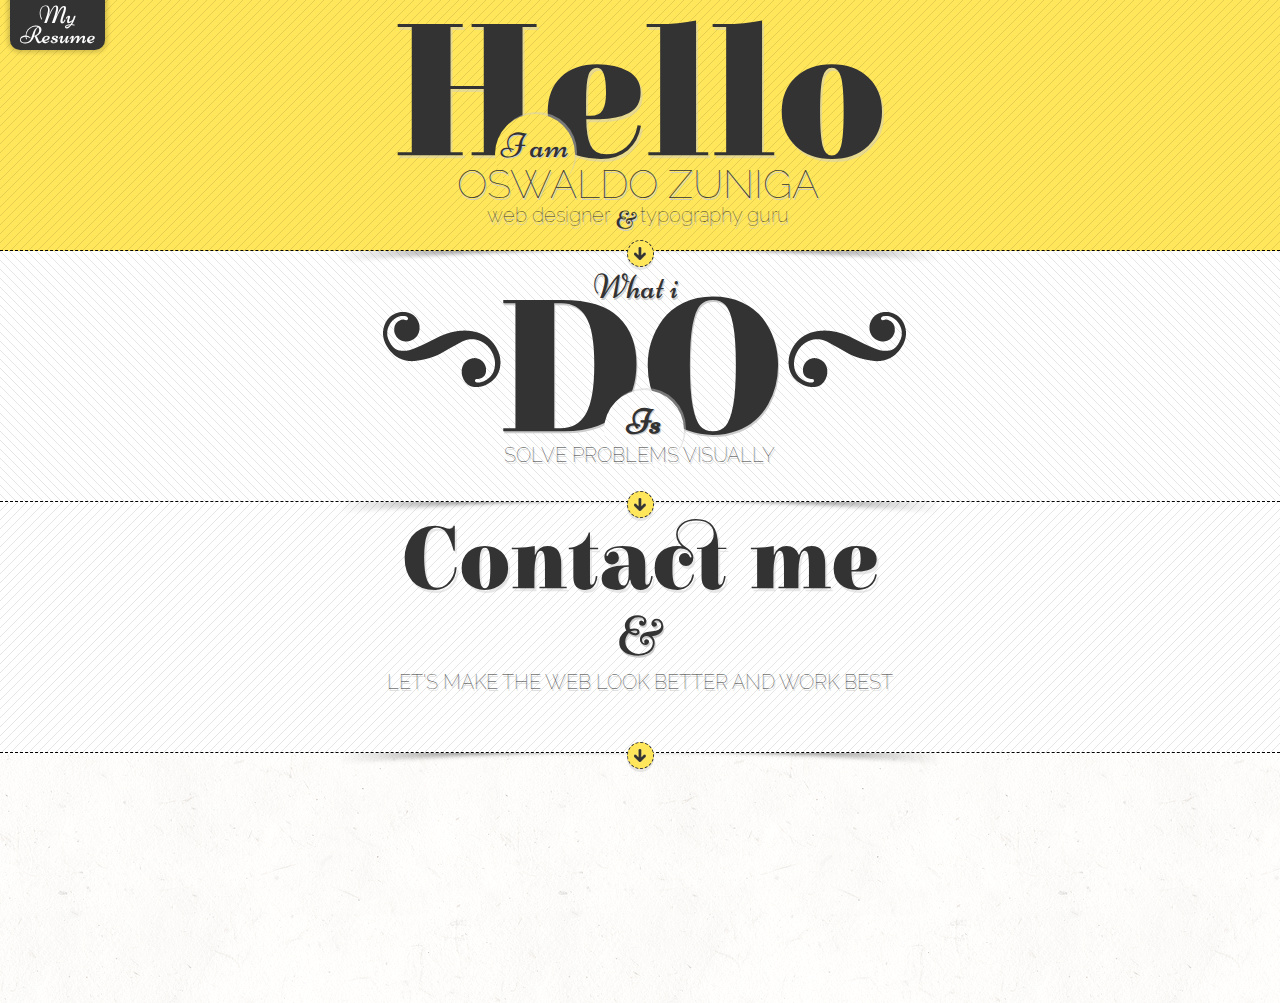
<file: index.html>
<!DOCTYPE html PUBLIC "-//W3C//DTD XHTML 1.0 Transitional//EN" "http://www.w3.org/TR/xhtml1/DTD/xhtml1-transitional.dtd">
<html xmlns="http://www.w3.org/1999/xhtml">
<head>
<meta http-equiv="Content-Type" content="text/html; charset=UTF-8" />
  <meta name="viewport" content="width=device-width, initial-scale=1.0, maximum-scale=10.0, user-scalable=yes" />

    <title>Oswaldo Zuniga</title>
    
    <!-- web fonts -->
    <!-- <link href='http://fonts.googleapis.com/css?family=Niconne|Sail|Elsie+Swash+Caps:400,900|Elsie:400,900|Raleway+Dots' rel='stylesheet' type='text/css'> -->
    <link href='http://fonts.googleapis.com/css?family=Niconne|Elsie+Swash+Caps:900|Elsie:900|Raleway:300,200,100' rel='stylesheet' type='text/css'>




    <!-- stylesheet -->
    <link rel="stylesheet" type="text/css" href="assets/css/style.css" />

    <!-- javascript -->
    <script type="text/javascript" src="assets/js/jquery-1.8.3.min.js"></script>
    <script type="text/javascript" src="assets/js/script.js"></script>

    <!-- slider assets -->
    <link rel="stylesheet" href="assets/css/bjqs.css">
     <!-- <link rel="stylesheet" href="demo.css"> -->
    <!-- <script src="assets/js/bjqs-1.3.min.js"></script>-->
    <script src="assets/js/bjqs-1.3.js"></script>
    <script src="assets/js/jquery.scrollTo-1.4.3.1.js"></script>
</head>
<body>
    <div id="resume_btn" class="button"><span>My Resume</span></div>
    <div id="resume">
        <div class="h1"> OSWALDO ZUNIGA </div>
        <div class="h2"> web designer <span class="and3"> & </span> typography guru</div>
        
        <div class="container">
            <div class="h3"> EXPERIENCE </div>
        </div>
        
        <div class="container2">
            <div class="h2"><span id="bold">Lunchbox </span> | senior web designer</div>
            <div class="p"> December 2010 / Present </div>
        </div>

        <div class="container2">
            <div class="h2"><span id="bold">bebe </span> |  senior web designer</div>
            <div class="p"> September 2010 / December 2010 </div>
        </div>
        
        <div class="container2">
            <div class="h2"><span id="bold">Lela Studios </span> |  web designer</div>
            <div class="p"> September 2010 / December 2010 </div>
        </div>
        
        <div class="container2">
            <div class="h2"><span id="bold">Flash Factory </span> |  web designer</div>
            <div class="p"> January 2008 / March 2010 </div>
        </div>

        <div class="container2">
            <div class="h2"><span id="bold">Hawk Helmets </span> |  graphic/web designer</div>
            <div class="p"> 2007 / 2008 </div>
        </div>

        <div class="container2">
            <div class="h2"><span id="bold">Jungle8 </span> |  graphic/web designer</div>
            <div class="p"> 2005 / 2006 </div>
        </div>

        <br/>
        
        <div class="container">
            <div class="h3"> EDUCATION </div>
        </div>
        <div class="container2">
            <div class="h2"><span id="bold">LA Trade Technical College </span> | graphic design</div>
            <div class="p"> 2003 / 2006 </div>
            <div class="p"> 400 West Washington Blvd. Los Angeles, CA 90015</div>
        </div>

        <br/>
        <div class="container">
            <div class="h3"> SKILLS </div>
        </div>
        <div class="container2">
            <div class="h2"><span id="bold">Software </span> | adobe photoshop cs6, illustrator cs6,
ﬂash cs6, actionscript 2, dreamweaver cs6, html, css, xml</div>
        </div>

        <a href="assets/docs/oswaldozuniga_resume.pdf" target="blank" id="download_resume" class="button"><span>Download Full Resume</span></a>
    </div>
    <!-- //Resume -->

    <div id="container">
        <!-- Hello Section -->
        <div id="hello_section" class="section f_diag">
            <a name="anchor1" id="anchor1"></a>
            <div id="header">
                 <a href="#anchor1" class="scroll"><span id="scroll"></span></a>
                Hello
                <div class="circle">
                    <div class="iam">I am
                    </div>
                    <div class="name">OSWALDO ZUNIGA
                        <div class="subhead"> web designer &nbsp; &nbsp; &nbsp;typography guru</div>
                        <div class="and2"> & </div>
                    </div>
                </div>
            </div>

            <div id="overlap"> Designing in Los Angeles since 2003, I've come across all kinds of clients, conflicts and contradictions and done my best to make meaningful experiences that are easy to look at, and easier to use.</div>

        </div>
        <!-- bottom arrow -->
        <div id="hello_arrow" class="arrow_block b_diag">
            <div class="shadow">
                <div class="arrow" id="arrow1"><a href="#anchor1" class="scroll"><span id="scroll"></span></a></div>
            </div>
        </div>
        <!-- // Hello Section -->


        <!-- Project Section -->
        <div id="project_section" class="section b_diag">
            <a name="anchor2" id="anchor2"></a>
            <div id="project_header">
                <a href="#anchor2" class="scroll"><span id="scroll"></span></a>
                <div class="whati">What i</div>
                <div class="do">DO
                    <div class="circle b_diag">
                        <div class="is">Is
                        </div>
                         <div class="name2"> SOLVE PROBLEMS VISUALLY
                    </div>
                    </div>
                    <div class="do1"></div>
                    <div class="do2"></div>
                </div>
            </div>

            <!-- Projects Container -->
            <div id="projects_container">
                <div id="project_list" class="project_box">
                    <!-- dynamically generated content -->
                </div>

                <div id="single_project" class="project_box">
                    <div class="close_btn"><!-- <img src="img/close_btn.png"/> --></div>

                     <div id="banner-fade">
                        <!-- start Basic Jquery Slider -->
                        <ul class="bjqs">
                          <li><img src="assets/img/projects/project_one/banner01.png" title="test caption"></li>
                          <li><img src="assets/img/projects/project_one/banner02.png" title=""></li>
                          <li><img src="assets/img/projects/project_one/banner03.png" title=""></li>
                        </ul>
                        <!-- end Basic jQuery Slider -->
                    </div>
                    <h1 id="project_title">Project 1 </h1>
                    <p id="project_description">this is the description for this project</p>


                </div> 
                
            </div>
            <br/><br/>
            <!-- // Projects Container -->

        </div>
        <!-- bottom arrow -->
        <div class="arrow_block f_diag">
            <div class="shadow">
                <div class="arrow" id="arrow2"><a href="#anchor2" class="scroll"><span id="scroll"></span></a></div>
            </div>
        </div>
        <!-- // Project Section -->


        <!-- Contact Section -->
        <div id="contact_section" class="section f_diag">
            <a name="anchor3" id="anchor3"></a>
            <div id="contact">
                <a href="#anchor3" class="scroll"><span id="scroll"></span></a>
                Contact me
                <div class="and"> & </div>
                <div class="info"> LET'S MAKE THE WEB LOOK BETTER AND WORK BEST </div>
            </div>
            <p>zuniga.o@gmail.com <span>|</span> 323.600.4814</p>
            <div id="social">
                <a href="http://www.linkedin.com/pub/oswaldo-zuniga/5b/43b/383/" target="blank" class="iconbg" id="linkedin">
                </a>
                <a href="https://twitter.com/rockentry" target="blank" class="iconbg" id="twitter">
                </a>
                <a href="http://www.facebook.com/oswaldo.zuniga" target="blank" class="iconbg" id="facebook">
                </a>
            </div>
        </div>
        <!-- bottom arrow -->
        <div class="arrow_block">
            <div class="shadow">
                <div class="arrow" id="arrow3"><a href="#anchor3" class="scroll"><span id="scroll"></span></a></div>
            </div>
        </div>
        <!-- // Contact Section -->

    </div>

    <div id="bottom_feeder">
    </div>

</body>
</html>
</file>
<file: assets/css/style.css>
/*
font-family: 'Niconne', cursive;
font-family: 'Elsie Swash Caps', cursive;
font-family: 'Elsie', cursive;
font-family: 'Raleway', sans-serif;

*/

/* TAB 01 */

* {

margin: 0;
padding: 0;
}
.active{
	background-color:#ffe65a!important;
}

body{
	background-image:url(../img/light.png);
}
#container{
}

/* Resume */

.button{
	background-color: #333;
	cursor:pointer;
	-webkit-border-radius: 10px;
	-moz-border-radius: 10px;
	border-radius: 10px;
	-webkit-box-shadow: 0px 0px 5px 2px rgba(0, 0, 0, .2);  
    -moz-box-shadow: 0px 0px 5px 2px rgba(0, 0, 0, .2); 
    box-shadow: 0px 0px 5px 2px rgba(0, 0, 0, .2);
}
	.button span{
		text-align: center;
		font-family: 'Niconne', cursive;
		font-size:25px;
		color: white;
		line-height: 20px;
		display: block;
		font-weight: normal;
	}
	.button:hover{
		background-color: #ffe65a;
	}
	.button:hover span{
		color: #333;
	}
#resume_btn{
	width: 95px;
	height: 60px;
	position: fixed;
	top:-10px;
	left:10px;
	z-index:50;
}
	#resume_btn span{
		margin-top: 15px;
	}
#download_resume{
	height: 21px;
	padding: 20px 0;
	width: 256px;
	margin: 63px auto 0 auto;
	display: block;
	text-decoration: none;
}


#bottom_feeder{
	height:250px;
}


#resume{
	background-color: none;
	height: 0px;
	position: relative;	
	overflow: hidden;
	-webkit-box-shadow: inset 0px 0px 5px 2px rgba(0, 0, 0, .2);  
    -moz-box-shadow: inset 0px 0px 5px 2px rgba(0, 0, 0, .2); 
    box-shadow: inset 0px 0px 5px 2px rgba(0, 0, 0, .2);
}
	#resume .h1{
		margin-top: 30px;
	}

#download_resume{
	clear: both;
	text-align: center;
	margin-top: 63px;
}
/* *** */

.section {
	background-color:#FFF;
	height: 250px;
	margin: 0 auto;
	position: relative;
	border-bottom-style:dashed;
	border-bottom-width: 1px;
	/*cursor:pointer;*/
	overflow:hidden;

	-webkit-transition-property:color, background-color; 
	-webkit-transition-duration: .25s, .25s; 
	-webkit-transition-timing-function: linear, ease-in;
}

.f_diag {
	background:white;

	background-image:url(../img/lined.png);
	/*background: white;*/
	/*z-index: 1;*/
}

.b_diag {
	background:white;

	background-image:url(../img/lined3.png);
	/*background: white;*/
	/*z-index: 1;*/
}

.arrow_block{
	height: 18px;
	margin: 0 auto;
	position: absolute;
	width: 100%;
}
	.shadow{
	height: 100%;
	width:100%;
	background-image:url(../img/shadow.png);
	background-repeat:no-repeat;
	background-position: center;
	position: relative;
	top: -1px;
	z-index: 1;
}
	.arrow{
	background-image:url(../img/arrows.png);
	background-position: center;
	background-color: #ffe65a;
	background-repeat: no-repeat;
	height: 25px;
	width: 25px;
	margin: 0 auto;
	border-radius: 25px;
	position: absolute;
	top: -10px;
	-moz-box-shadow: 0px 3px rgba(204, 204, 204, .46);
    -webkit-box-shadow: 0px 3px rgba(204, 204, 204, .46);
    box-shadow: 0px 3px rgba(204, 204, 204, .46);
	border: 1px dashed #333;
	z-index:10;
	left:49%;
}


/* PORTFOLIO SECTION */
#project_section{
	/*padding-bottom: 30px;*/
}
#project_header{
		cursor: pointer;
	}
#projects_container{
	margin: 0 auto;
	width: 900px;
	position: relative;
	z-index:5;
	overflow: hidden;
}
	.project_box{
		position: relative;
	}

#project_list{
	z-index:6;
	/*height: 900px;*/
	/*background-color: white;*/

	/*min-height:300px;*/
	/*top: -900px;*/
}

	.project_thumb{
		width: 33.3%;
		/*height:33.3%;*/
		background-color: grey;
		float:left;
		cursor: pointer;
		display: block;

		background-repeat:no-repeat;
		background-position:center center;
		background-size: 100%;
	}
	.project_thumb img{
		width: 100%;
		/*height:100%;*/
		display: block;
	}
	/*.project_thumb:hover img{
		opacity:0;
  		
	}*/

	.project_thumb:hover{
		background-color: white;
	}

#single_project{
	/*background-color: white;*/
	width: 100%;
	height: 900px;
	top: 0;
	z-index:5;
	position: absolute;
}
	#single_project h1, #single_project p{
		text-align: center;
	}

	#project_title{
		font-family: 'Raleway', sans-serif;
		font-weight: 100;
		text-align: center;
		text-shadow: 1px 2px #cccccc;
		font-size: 30px;
		letter-spacing: 0;
		color: #333;
	}
	#project_description{
		font-family: Arial, Helvetica, sans-serif;
		font-size: 17px;
		max-width: 500px;
		margin: 6px auto 0 auto;
	}
/* *** */

/* Slider */
/* Slider Styles*/
	#banner-fade{
		margin: 10px auto 0 auto;
	}
#banner-fade,
#banner-slide{
	margin-bottom: 40px;
}
	ul.bjqs-controls.v-centered li a{
		display:block;
		padding:10px;
		background:#fff;
		color:#000;
		text-decoration: none;
	}

	ul.bjqs-controls.v-centered li a:hover{
		background:#000;
		color:#fefefe;
	}

	ol.bjqs-markers li a{
		padding: 0 5px;
		background:#fefefe;
		/*color:#fff;*/
		margin:5px;
		text-decoration: none;
		color: transparent;
		border: 1px solid #c3c3c3;
		-webkit-border-radius: 10px;
		-moz-border-radius: 10px;
		border-radius: 10px;
	}

	ol.bjqs-markers li.active-marker a,
	ol.bjqs-markers li a:hover{
		background: #333;
	}

	p.bjqs-caption{
		background: rgba(255,255,255,0.5);
	}
.close_btn {
	background:url(../img/close_x.png) no-repeat;
	background-position: center;
	background-color: #fff;
	height: 32px;
	width: 32px;
	border-radius: 25px;
	-moz-box-shadow: 1px 2px rgba(204, 204, 204, .46);
    -webkit-box-shadow: 1px 2px rgba(204, 204, 204, .46);
    box-shadow: 1px 2px rgba(204, 204, 204, .46);
	border: 1px solid #333;
	z-index:5;
	position: absolute;
	right: 5px;
	cursor: pointer;
}
	.close_btn:hover{
	background-color: #ffe65a;
}

/* *** */


/* CONTACT SECTION */
.iconbg {
	width: 85px;
	height: 85px;
	background: url(../img/social_sprite.png) no-repeat;
	position:relative;
	margin: 0px 10px;
	float: left;
	text-decoration: none;
}
	#linkedin{
		/*background-position-x: 0;*/
		background-position: 0 0;
	}
	#linkedin:hover{
		background-position: 0 100%;
	}
	#twitter{
		background-position:-172px 0;
	}
	#twitter:hover{
		background-position:-172px 100%;
	}
	#facebook{
		background-position: -86px 0;
	}
	#facebook:hover{
		background-position: -86px 100%;
	}
.iconbg:hover{
	background-position: bottom;
}

#contact_section p{
	font-family: 'Niconne', cursive;
	font-size: 40px;
	text-align: center;
}
	#contact_section p span{
		font-family: Arial, Helvetica, sans-serif;
		font-weight: lighter;
	}
/* *** */



/**************************************/

#bold {
	font-family: Arial, Helvetica, sans-serif;
	font-weight:bold;
	font-size: 20px;
}


#scroll { 
  position:absolute; 
  width:100%;
  height:100%;
  top:0;
  left: 0;
  display: block;
  /* edit: added z-index */
  z-index: 3;
  /* edit: fixes overlap error in IE7/8, 
     make sure you have an empty gif */
  /*****background-image: url('empty.gif');******/
}  

.and3 {
	font-family: 'Niconne', cursive;
	font-size: 25px;
	text-align: center;
	text-shadow: 1px 2px #cccccc;
	letter-spacing: 0;
	font-weight: lighter;
	color: #333;
	position:relative;
	margin: 0px auto;
	height: 0px;
	top: 3px;
	padding: 0 2px;
}


#headerbg {
	background-color:#FFF;
	height: 250px;
	margin: 0 auto;
	position: relative;
	border-bottom-style:dashed;
	border-bottom-width: 1px;
	background-image:url(../img/lined.png);
	z-index: 1;
	
-webkit-transition-property:color, background-color; 
-webkit-transition-duration: .25s, .25s; 
-webkit-transition-timing-function: linear, ease-in;
	
}

#overlap {
	font-family: 'Niconne', cursive;
	font-size: 35px;
	text-align: center;
	font-weight: lighter;
	text-shadow: 2px 3px rgba(204, 204, 204, .46);
	color: #333;
	position:relative;
	height: 250px;
	width: 550px;
	margin: 0 auto;
	/*top: -44px;*/
}

#social {
	font-family: 'Elsie', cursive;
	font-size: 55px;
	text-align: center;
	font-weight: bolder;
	text-shadow: 2px 3px rgba(204, 204, 204, .46);
	color: #333;
	position:relative;
	width: 315px;
	margin: 0 auto;
	top: 34px;
	z-index: 3;
}

#header {
	font-family: 'Elsie', cursive;
	text-align:center;
	text-shadow: 2px 3px rgba(204, 204, 204, .46);
	font-size: 190px;
	font-weight: bolder;
	letter-spacing: 0.0em;
	height: 250px;
	color: #333;
	margin: 0 auto;
	top: -10px;
	position: relative;

}

.and2 {
	font-family: 'Niconne', cursive;
	font-size: 25px;
	text-align: center;
	text-shadow: 1px 2px #cccccc;
	letter-spacing: 0;
	font-weight: lighter;
	color: #333;
	position:relative;
	margin: 0px auto;
	height: 0px;
	left: -12px;
	top: -2px;
}

.subhead {
	/*font-family: 'Raleway Dots', cursive;*/
	font-family: 'Raleway', sans-serif;
	text-align: center;
	text-shadow: 1px 3px #cccccc;
	font-size: 20px;
	letter-spacing: 0;
	color: #333;
	margin: 0 auto;
	position: relative;
	width: 500px;
	height: 0px;
	left: 0px;
	top: -4px;
}

#header .circle {
	width: 80px;
	height: 80px;
	background-image: url(../img/lined.png);
	background-repeat: inherit;
	background-color:#FFF;
	border-radius: 50px;
	position:relative;
	margin: 0px auto;
	left: -105px;
	top: -95px;
	-moz-box-shadow: 2px -2px rgba(204, 204, 204, 0.46);
    -webkit-box-shadow: 2px -2px rgba(204, 204, 204, 0.46);
    box-shadow: 2px -2px rgba(204, 204, 204, 0.46);
 
-webkit-transition-property:color, background-color; 
-webkit-transition-duration: .25s, .25s; 
-webkit-transition-timing-function: linear, ease-in;	

	
}

.iam {
	font-family: 'Niconne', cursive;
	font-size: 35px;
	font-weight: lighter;
	text-shadow: 1px 1px #cccccc;
	letter-spacing: 0;
	color: #333;
	position:relative;
	margin: 0px auto;
	top: 11px;
	
}

.name {
	/*font-family: 'Raleway Dots', cursive;*/
	font-family: 'Raleway', sans-serif;
	text-align:center;
	text-shadow: 1px 2px rgba(204, 204, 204, 1.26);
	font-size: 40px;
	font-weight: 100;
	letter-spacing: 0;
	color: #333;
	margin: 0 auto;
	position: relative;
	width: 500px;
	height: 20px;
	top: 4px;
	left: -107px;
}


#shadows{
	height: 18px;
	margin: 0 auto -2px auto;
	position: relative;
	top: -2px;
	

}

/* TAB 02 */


#headerbg2 {
	background-color:#FFF;
	height: 250px;
	margin: 0 auto;
	position: relative;
	border-bottom-style:dashed;
	border-bottom-width: 1px;
	background-image:url(../img/lined3.png);
	top: 0px;
	z-index: 2;
	
-webkit-transition-property:color, background-color; 
-webkit-transition-duration: .25s, .25s; 
-webkit-transition-timing-function: linear, ease-in;
}

.whati {
	font-family: 'Niconne', cursive;
	font-size: 35px;
	text-align: center;
	text-shadow: 1px 2px #cccccc;
	font-weight: lighter;
	letter-spacing: 0;
	color: #333;
	position:relative;
	margin: 0px auto;
	left: -5px;
	top: 15px;
	
}

.do {
	font-family: 'Elsie', cursive;
	font-weight: 900;
	font-size: 190px;
	text-align: center;
	text-shadow: 1px 2px #cccccc;
	letter-spacing: 0;
	color: #333;
	position:relative;
	margin: 0px auto;
	height: 215px;
	top: -27px;
	
}

#project_header .circle {
	width: 80px;
	height: 80px;
	/*background-image: url(../img/lined.png);*/
	background-repeat: inherit;
	background-color:#FFF;
	border-radius: 50px;
	position:relative;
	margin: 0px auto;
	left: 4px;
	top: -95px;
	-moz-box-shadow: 2px -2px rgba(204, 204, 204, 0.46);
    -webkit-box-shadow: 2px -2px rgba(204, 204, 204, 0.46);
    box-shadow: 2px -2px rgba(204, 204, 204, 0.46);
	
	-webkit-transition-property:color, background-color; 
	-webkit-transition-duration: .25s, .25s; 
	-webkit-transition-timing-function: linear, ease-in;
}

.is {
	font-family: 'Niconne', cursive;
	font-size: 35px;
	font-weight: lighter;
	text-shadow: 1px 1px #cccccc;
	letter-spacing: 0;
	color: #333;
	position:relative;
	margin: 0px auto;
	top: 11px;
	
}

.name2 {
	/*font-family: 'Raleway Dots', cursive;*/
	font-family: 'Raleway', sans-serif;
	font-weight: 100;
	text-align: center;
	text-shadow: 1px 2px #cccccc;
	font-size: 20px;
	letter-spacing: 0;
	color: #333;
	margin: 0 auto;
	position: relative;
	width: 500px;
	height: 0px;
	left: -215px;
	top: 11px;
}


.do1 {
	height: 75px;
	width: 118px;
	background-image:url(../img/doleft.png);
	background-repeat:no-repeat;
	background-position: center;
	position:relative;
	margin: 0 auto;
	right: 198px;
	top: -253px;
}

.do2 {
	height: 75px;
	width: 118px;
	background-image:url(../img/doright.png);
	background-repeat:no-repeat;
	background-position: center;
	position:relative;
	margin: 0 auto;
	right: -207px;
	top: -328px;
}



/* TAB 03 */

#headerbg3 {
	background-color:#FFF;
	height: 250px;
	margin: 0 auto;
	position: relative;
	border:#333;
	border-bottom-style:dashed;
	border-bottom-width: 1px;
	background-image:url(../img/lined.png);
	top: 0px;
	z-index: 3;
	
	-webkit-transition-property:color, background-color; 
	-webkit-transition-duration: .25s, .25s; 
	-webkit-transition-timing-function: linear, ease-in;
}

#contact {
	font-family: 'Elsie', cursive;
	text-align:center;
	text-shadow: 2px 3px rgba(204, 204, 204, .46);
	font-size: 88px;
	font-weight: bolder;
	letter-spacing: 0.0em;
	height: 250px;
	color: #333;
	margin: 0 auto;
	top: 10px;
	position: relative;

}

.info {
	/*font-family: 'Raleway Dots', cursive;*/
	font-family: 'Raleway', sans-serif;
	text-align: center;
	text-shadow: 1px 2px #cccccc;
	font-size: 20px;
	font-weight: 100;
	letter-spacing: 0;
	color: #333;
	margin: 0 auto;
	position: relative;
	left: 0px;
	top: -10px;
}

.and {
	font-family: 'Niconne', cursive;
	font-size: 55px;
	text-align: center;
	text-shadow: 1px 2px #cccccc;
	letter-spacing: 0;
	font-weight: lighter;
	color: #333;
	position:relative;
	margin: 0px auto;
	left: 0px;
	top: -10px;
}





.container {
	margin: 0 auto;
	position: relative;
	max-width: 600px;
	top: 30px;
}
.container2 {
	margin: 0 auto;
	position: relative;
	max-width: 600px;
	top: 45px;
	/*height: 125px;*/
	line-height: 19px;
	padding-bottom: 30px;
}



.h1 {
	font-family: 'Elsie', cursive;
	font-size: 30px;
	text-align: center;
	font-weight: bolder;
	text-shadow: 2px 3px rgba(204, 204, 204, .46);
	color: #333;
	margin: 0 auto;
	border: #ddd;
	width: 300px;
border-bottom-style: dashed;
border-bottom-width: 1px;
}


.h2 {
	/*font-family: 'Raleway Dots', cursive;*/
	font-family: 'Raleway', sans-serif;
	font-size: 20px;
	text-align: center;
	font-weight: lighter;
	text-shadow: 2px 3px rgba(204, 204, 204, .46);
	color: #333;
	margin: 0 auto;
}

.h3 {
	/*font-family: 'Raleway Dots', cursive;*/
	font-family: 'Raleway', sans-serif;
	font-size: 25px;
	text-align: center;
	font-weight: bolder;
	text-shadow: 2px 3px rgba(204, 204, 204, .46);
	color: #333;
	margin: 0 auto;
	border: #ddd;
	width: 300px;
border-bottom-style: dashed;
border-bottom-width: 1px;
}

.p {
	font-family: Arial, Helvetica, sans-serif;
	font-size: 15px;
	text-align: center;
	font-weight: lighter;
	text-shadow: 1px 2px rgba(204, 204, 204, .46);
	color: #333;
	position: relative;
	top: 5px;
}


@media handheld, screen and (max-width: 900px) {
	#projects_container{
		width: 100%;
	}
	
	.project_thumb{
			width: 50%;
	}
}


/* Mobile styles */
@media handheld, screen and (max-width: 640px) {

	#resume_btn{
		position: absolute;
		width: 90%;
		left: 6%;
		/*opacity: 0.8;*/
		height: 43px;
	}
	#hello_section{
		padding-top: 30px;
	}
	#resume .h1 {
		margin-top: 50px;
	}
	#download_resume {
		margin-top: 40px;
	}


   #header {
		font-size: 150px; 
		top: 0px;
	}
	#project_header{
		position: relative;
		top: 21px;
	}

	#contact_section p{
		font-size:30px;
	}
	#project_list{
		margin-top: -10px;
		/*height: 1100px;*/
	}

	.project_thumb{
			width: 50%;
	}
	.arrow {
		margin-top:-25px;
	}

	.whati {
		top: 5px;
		
	}

	 .do {
		font-size: 150px;
	}


	.do1 {
		height: 75px;
		width: 118px;
		background-image:url(../img/doleft_small.png);
		background-repeat:no-repeat;
		background-position: center;
		position:relative;
		margin: 0 auto;
		right: 158px;
		top: -213px;
	}

	.do2 {
		height: 75px;
		width: 118px;
		background-image:url(../img/doright_small.png);
		background-repeat:no-repeat;
		background-position: center;
		position:relative;
		margin: 0 auto;
		right: -159px;
		top: -288px;
	}

	.shadow{
		background-image:url(../img/shadow2.png);
		

	}

	#shadows, #shadows2, #shadows3{
		background-image:url(../img/shadow2.png);
		

	}

	#contact {
		font-size: 60px;
		top: 30px;
	}

	#overlap {
		font-size: 30px;
		width: auto;
		padding-left:10px;
		padding-right: 10px;
		margin: 0 auto;
		top: 2px;
	}

	.container {
		width: auto;
		padding-left:10px;
		padding-right: 10px;
		margin: 0 auto;
	}

	.container2 {
		
		width: auto;
		padding-left:10px;
		padding-right: 10px;
		margin: 0 auto;
	}

	.close_btn {
		right:0;
	}

	ul.bjqs-controls.v-centered li.bjqs-next a{
		right:0px;
	}
	ul.bjqs-controls.v-centered li.bjqs-prev a{
		left:0px;
	}

}

/* Mobile styles */
@media handheld, screen and (max-width: 500px) {

	#bold, .h2{
		font-size: 17px;
	}
	.h3{
		font-size: 22px;
	}
	.p{
		font-size: 12px;
	}

	#header {
		font-size: 110px; 
		top: 26px;
	}
	#header .circle{
		width: 55px;
		height: 55px;
		font-size: 24px;
		left: -61px;
		top: -65px;
	}
	.iam {
		font-size: 24px;
	}
	.name{
		font-size: 30px;
		left: -163px;
	}
	.and2 {
		font-size: 20px;
	}
	.subhead {
		font-size: 18px;
	}
	#overlap{
		font-size: 28px;
		line-height: 28px;
	}

	.whati {
		font-size: 30px;
		margin-bottom: 8px;
		top: 5px;
	}
	.do {
		font-size: 128px;
	}
	.is{
		font-size: 30px;
		top: 7px;
	}

	#project_header {
		top: 28px;
		
	}
	#project_header .circle {
		width: 55px;
		height: 55px;
		left: 2px;
		top: -76px;
	}
	.do1{
		height: 35px;
		width: 51px;
		right: 119px;
		top: -163px;
		background-size: 100% 100%;
	}
	.do2{
		height: 35px;
		width: 51px;
		right: -123px;
		top: -197px;
		background-size: 100% 100%;
	}
	.name2{
		font-size: 18px;
	}


	#contact {
		font-size: 50px;
		top: 37px;
		height: 251px;

	}
	.and {
		font-size: 45px;
	}
	#contact_section p {
		font-size: 25px;
		line-height: 18px;
	}

	


	


}
</file>
<file: assets/css/bjqs.css>
/* Basic jQuery Slider essential styles */

ul.bjqs{position:relative; list-style:none;padding:0;margin:0;overflow:hidden; display:none;}
li.bjqs-slide{position:absolute; display:none;}
ul.bjqs-controls{list-style:none;margin:0;padding:0;z-index:9999;}
ul.bjqs-controls.v-centered li a{position:absolute;}
ul.bjqs-controls.v-centered li.bjqs-next a, ul.bjqs-controls.v-centered li.bjqs-prev a{
	color: transparent;
	background-image:url(../img/arrows.png);
	background-position: center;
	background-color: #fff;
	background-repeat: no-repeat;
	height: 32px;
	width: 32px;
	border-radius: 25px;
	position: absolute;
	-moz-box-shadow: 0px 3px rgba(204, 204, 204, .46);
    -webkit-box-shadow: 0px 3px rgba(204, 204, 204, .46);
    box-shadow: 0px 3px rgba(204, 204, 204, .46);
	border: 1px solid #333;
	z-index:10;
	margin-top: -40px;
	top: 50%;
	padding: 0;
}
ul.bjqs-controls.v-centered li a:hover{
	background-color: #ffe65a;
}

ul.bjqs-controls.v-centered li.bjqs-next a{
	right:-15px;
	-webkit-transform: rotate(-90deg);
	-moz-transform: rotate(-90deg);
	-ms-transform: rotate(-90deg);
	-o-transform: rotate(-90deg);
	transform: rotate(-90deg);
}
ul.bjqs-controls.v-centered li.bjqs-prev a{
	left:-15px;
	-webkit-transform: rotate(90deg);
	-moz-transform: rotate(90deg);
	-ms-transform: rotate(90deg);
	-o-transform: rotate(90deg);
	transform: rotate(90deg);
}
ol.bjqs-markers{list-style: none; padding: 0; margin: 0; width:100%;}
ol.bjqs-markers.h-centered{text-align: center; position: relative;
top: 100%;}
ol.bjqs-markers li{display:inline;}
ol.bjqs-markers li a{display:inline-block;}
p.bjqs-caption{display:block;width:96%;margin:0;padding:2%;position:absolute;bottom:0;}

@media handheld, screen and (max-width: 900px) {

	ul.bjqs-controls.v-centered li.bjqs-next a, 
	ul.bjqs-controls.v-centered li.bjqs-prev a{
		top: 105%;
	}	

	ul.bjqs-controls.v-centered li.bjqs-next a{
		right: 15px;
	}
	ul.bjqs-controls.v-centered li.bjqs-prev a{
		left: 15px;
	}

}
</file>
